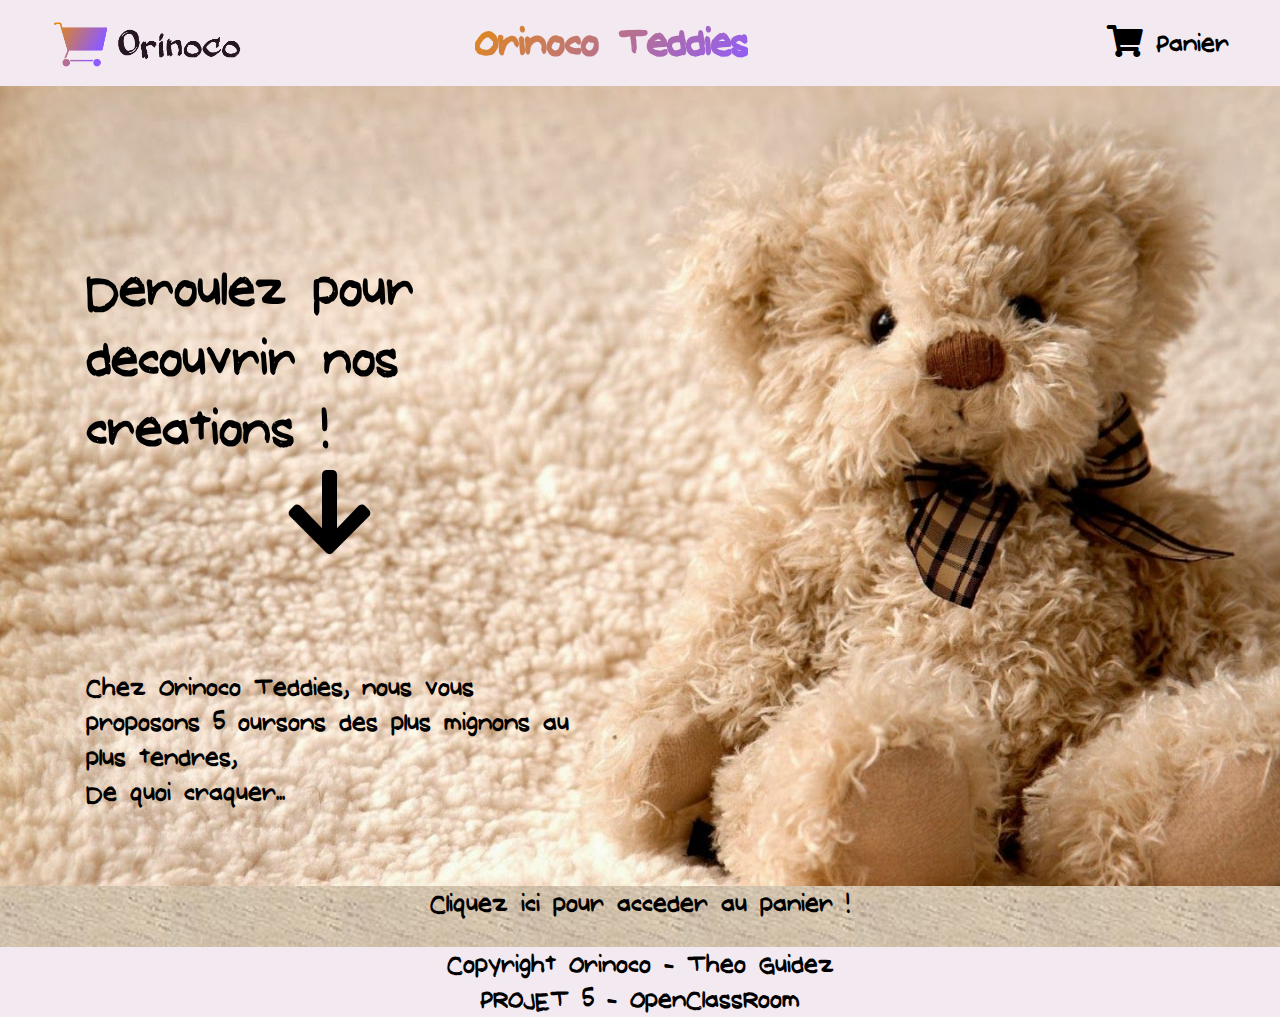
<file: index.html>
<!DOCTYPE html>
<html lang="fr">
    <head>
        <meta charset="utf-8">
        <meta name="viewport" content="width=device-witdh, initial-scale=1.0, viewport-fit=cover">
        <link rel="stylesheet" href="style.css">
        <link rel="stylesheet" href="fonts.css">
        <link href="fontawesome/css/all.css" rel="stylesheet">
        <link rel="shortcut icon" type="image/png" href="favicon.PNG">
        <title>Orinoco | Teddies | Home</title>
    </head>
    <body>
        <div id="background">
        <header>
            <img src="images/logo.png" id="logo" alt="logo">
            <h1>Orinoco Teddies</h1>
            <a href="panier.html" class="panier"><i class="fas fa-shopping-cart"></i>   Panier</a>
        </header>
        <section>
            <article class="banner">
                <div class="banner_text">
                <div class="index_title">Deroulez pour decouvrir nos creations !</div>
                <i class="fas fa-arrow-down"></i>
                <div>Chez Orinoco Teddies, nous vous proposons 5 oursons des plus mignons au plus tendres,<br>De quoi craquer...</div>
                </div>
            </article>
            <article class="bloc">
             <div id="bloc">            
             </div>
             <a href="panier.html" class="products">Cliquez ici pour acceder au panier !</a>
            </article>
        </section>
        <footer>
            <div>Copyright Orinoco - Theo Guidez</div>
            <div>PROJET 5 - OpenClassRoom</div>
        </footer>
        </div>
        <script type="text/javascript" src="js/request.js"></script>
        <script type="text/javascript" src="js/teddiesList.js"></script>
    </body>
</html>
</file>
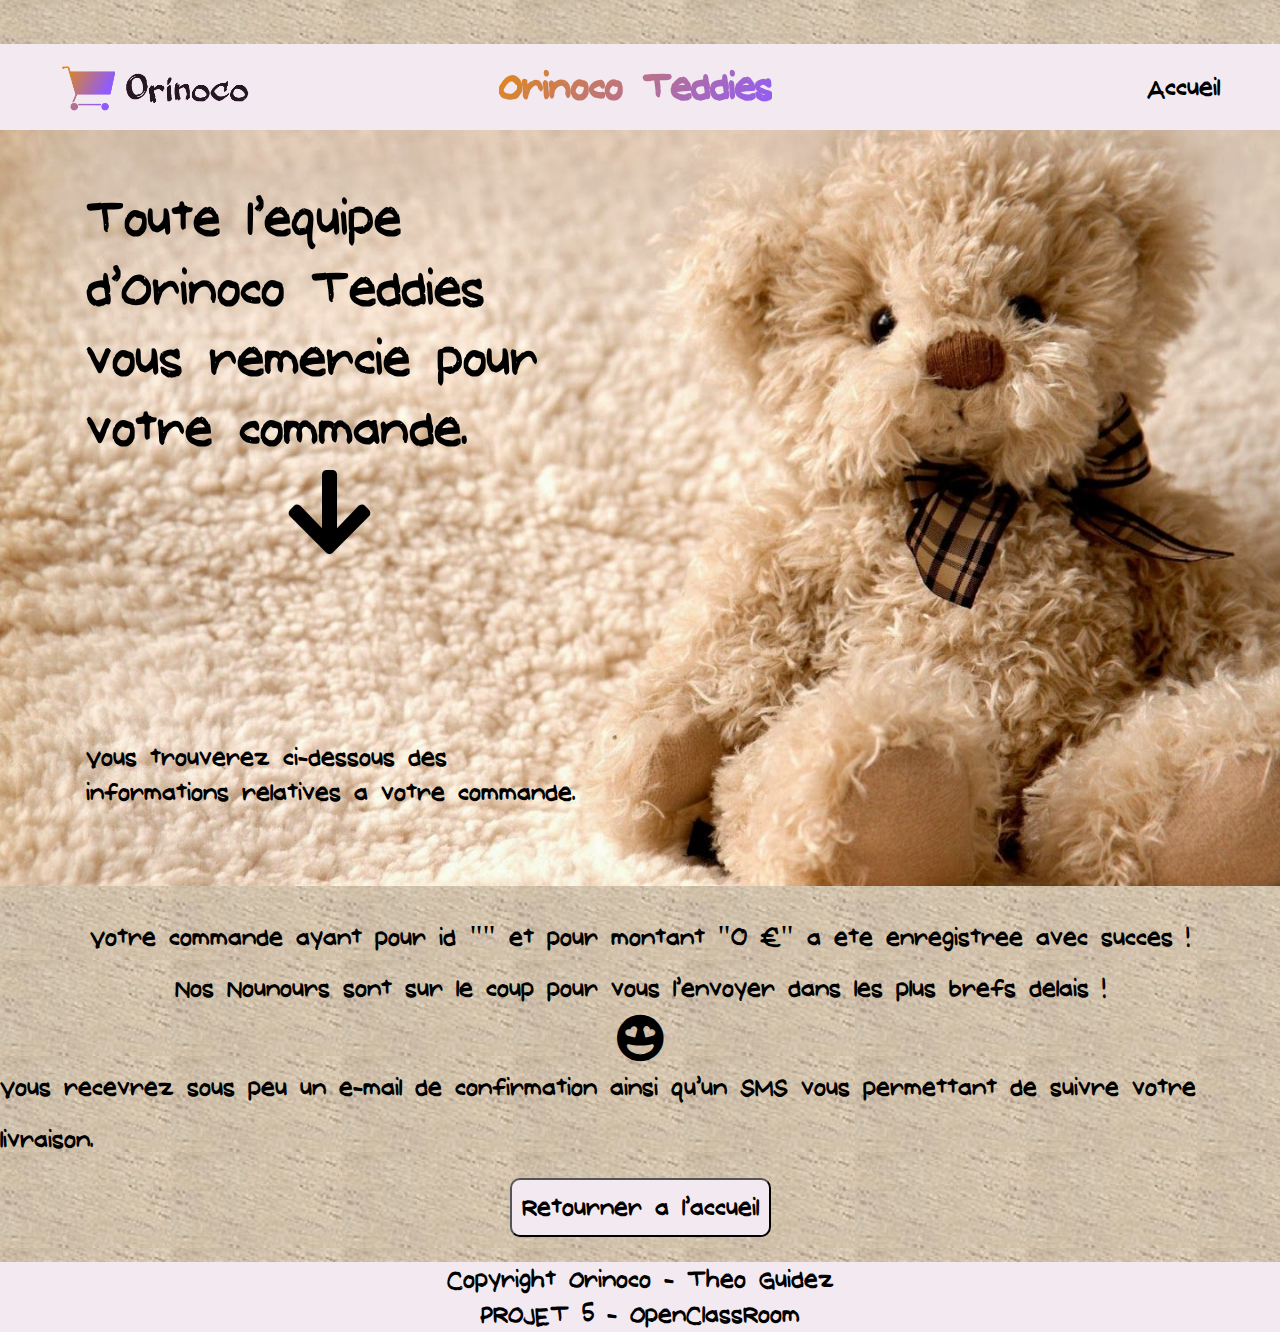
<file: confirmation.html>
<!DOCTYPE html>
<html lang="fr">
    <head>
        <meta charset="utf-8">
        <meta name="viewport" content="width=device-witdh, initial-scale=1.0, viewport-fit=cover">
        <link rel="stylesheet" href="style.css">
        <link rel="stylesheet" href="fonts.css">
        <link href="fontawesome/css/all.css" rel="stylesheet">
        <link rel="shortcut icon" type="image/png" href="favicon.PNG">
        <title>Orinoco | Teddies | Confirmation</title>
    </head>
    <body>
        <div id="background">
            <header>
                <img src="images/logo.png" id="logo" alt="logo">
                <h1>Orinoco Teddies</h1>
                <a href="index.html" class="panier">Accueil</a>
            </header>
            <section>
                <article class="banner">
                    <div class="banner_text">
                        <div class="index_title">Toute l'equipe d'Orinoco Teddies vous remercie pour votre commande.</div>
                        <i class="fas fa-arrow-down"></i>
                        <div>Vous trouverez ci-dessous des informations relatives a votre commande.</div>
                    </div>
                </article>
                <article class="confirmation_bloc">
                    
                    <div class="conf_text">
                        
                        <div>Votre commande ayant pour id "<span id="id_order"></span>" et pour montant "<span id="total_amount"></span>" a ete enregistree avec succes !</div>
                        <div>Nos Nounours sont sur le coup pour vous l'envoyer dans les plus brefs delais !</div>
                        <div>
                            <i class="fas fa-grin-hearts"></i>
                        </div>
                    </div>
                    <div>
                        <div>Vous recevrez sous peu un e-mail de confirmation ainsi qu'un SMS vous permettant de suivre votre livraison.</div>
                        
                        <div class="button_place">
                        <button class="button_home" onclick="window.location.href='index.html'">Retourner a l'accueil</button>
                        </div>
                    </div>
                </article>
            </section>
        </div>
        <footer>
            <div>Copyright Orinoco - Theo Guidez</div>
            <div>PROJET 5 - OpenClassRoom</div>
        </footer>
        <script src="js/conf.js"></script>
    </body>
</html>
</file>
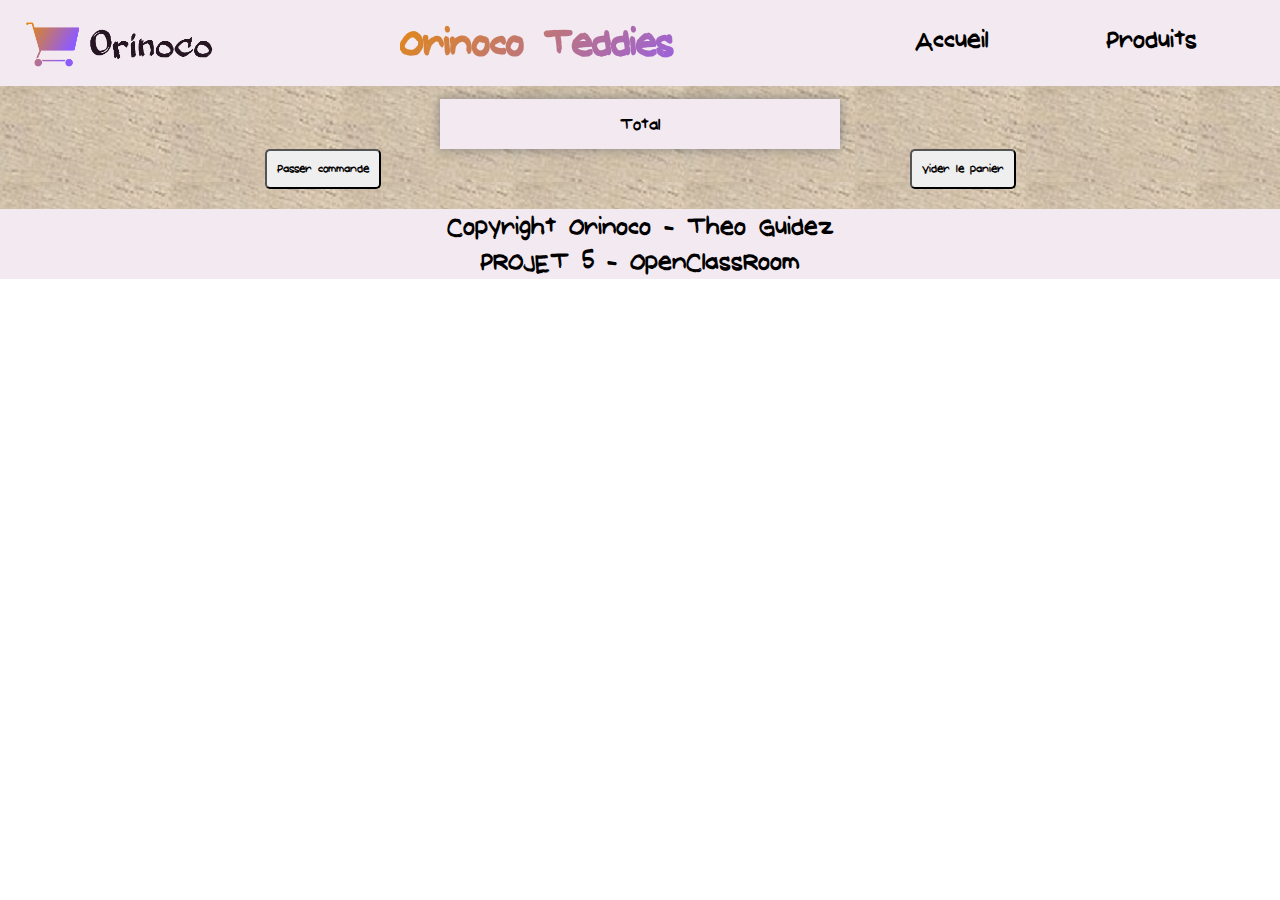
<file: panier.html>
<!DOCTYPE html>
<html lang="fr">
    <head>
        <meta charset="utf-8">
        <meta name="viewport" content="width=device-witdh, initial-scale=1.0, viewport-fit=cover">
        <link rel="stylesheet" href="style.css">
        <link rel="stylesheet" href="fonts.css">
        <link href="fontawesome/css/all.css" rel="stylesheet">
        <link rel="shortcut icon" type="image/png" href="favicon.PNG">
        <title>Orinoco | Teddies | Panier</title>
    </head>
    <body>
        <header>
            <img src="images/logo.png" id="logo" alt="logo">
            <div>
            <h1>Orinoco Teddies</h1>
            </div>
            <div class="hamburger_panier">
            <a href="index.html" class="accueil">Accueil</a>
            <a href="products.html" class="products">   Produits</a>
            </div>
            
        </header>
        <div id="background">
            <nav>
                <div id="showPriceBox">
                    <div id="showPrice">Total <span id="total_price"></span></div>
                </div>
            </nav>
            <section>
                <div id="bloc_0">
                    <div class="bg_panier">
                        
                      <div id="table_cart">
                        <div id="recap">

                        </div>
                      </div>

                        <div id="button">
                          <button id="commande" onclick="showCloseForm()">Passer commande</button>
                          <button id="empty_basket" class="vider" onclick="emptyCart()">Vider le panier</button>
                        </div>
                        
                        <section class="formulaire" id="form_order">
                          <div>
                              <h4>Remplissez le formulaire pour l'envoie de vos teddies !</h4>
                              <i class="fas fa-times-circle" onclick="showCloseForm()"></i>
          
                              <form id="formOrder">
                                  
                                  <label for="lastname"></label><input class="form-input" type="text" name="lastname" id="lastname" placeholder=" Ex: Mandela" pattern="[a-zA-Z]{3,}" required/>
                                  <label for="firstname"></label><input class="form-input" type="text" name="firstname" id="firstname" placeholder=" Ex: Nelson" pattern="[a-zA-Z]{3,}" required/>
                                  <label for="email"></label><input class="form-input" type="email" name="email" id="email" placeholder=" Ex: monmail@email.com" pattern="[a-z0-9._%+-]+@[a-z0-9.-]+\.[a-z]{2,}$" required/>
                                  <label for="tel"></label><input class="form-input" type="tel" name="tel" id="tel" placeholder=" Ex: 06.10.20.30.40" pattern="[0-9]{2,2}[0-9]{2,2}[0-9]{2,2}[0-9]{2,2}[0-9]{2,2}" required/>
                                  <label for="adress"></label><input class="form-input" type="text" name="adress" id="adress" placeholder=" Ex: 100 rue des girouettes" required/>
                                  <label for="postcode"></label><input class="form-input" type="text" name="postcode" id="postcode" placeholder=" Ex: 95000" pattern="[0-9]{5,5}" required/>
                                  <label for="city"></label><input class="form-input" type="text" name="city" id="city" placeholder=" Ex: Paris" pattern="[a-zA-Z]{2,16}" required/>
                                  <input type="submit" value="Valider" id="confirmOrder"/>
                              </form>
                          </div>
                      </section>

                    </div>
                </div>
            </section>
            <footer>
                <div>Copyright Orinoco - Theo Guidez</div>
                <div>PROJET 5 - OpenClassRoom</div>
                <script type="text/javascript" src="js/request.js"></script>
                <script type="text/javascript" src="js/panier.js"></script>
            </footer>
        </div>
    </body>
</html>
</file>
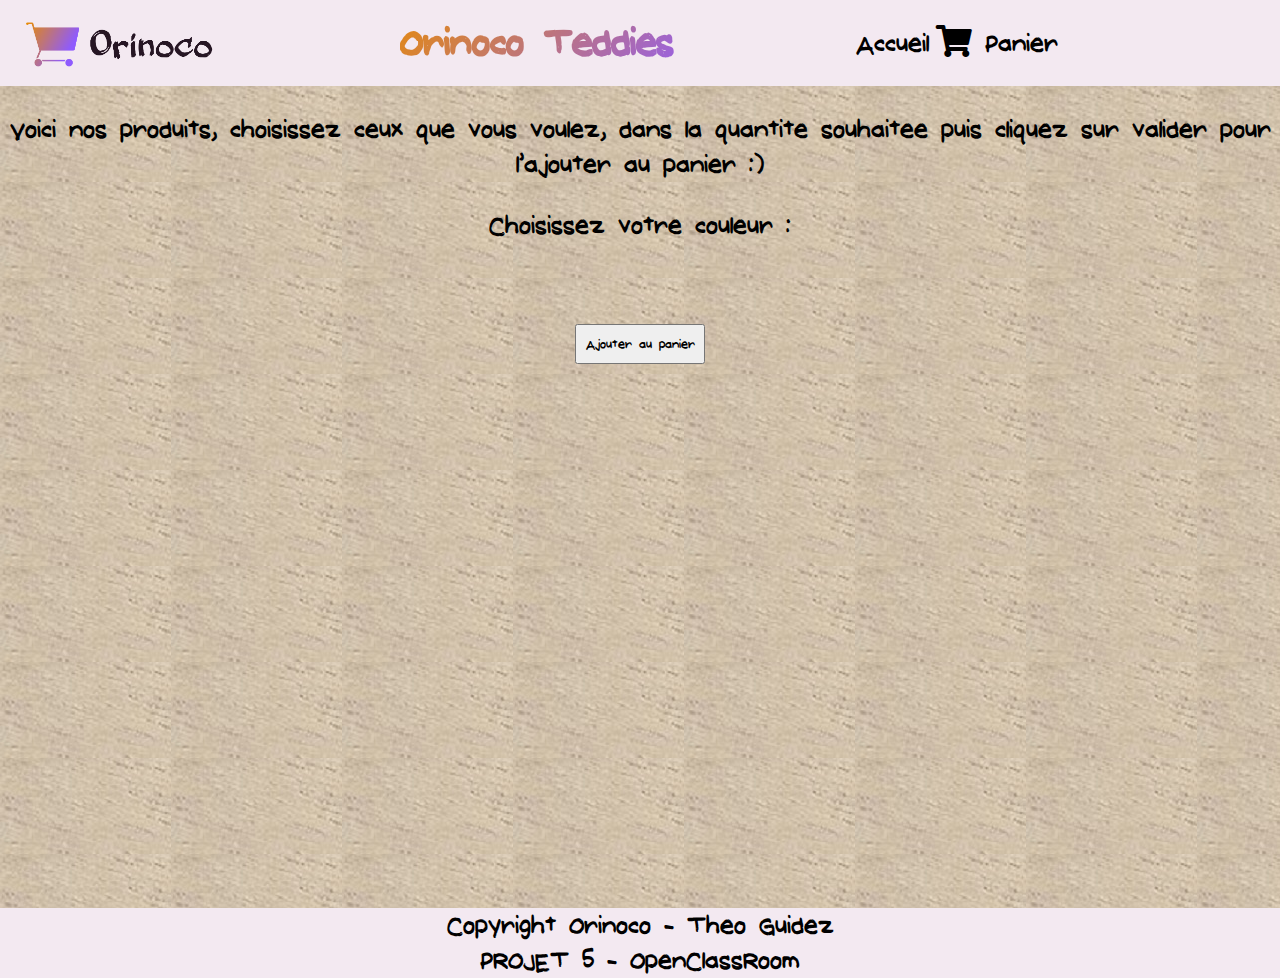
<file: products.html>
<!DOCTYPE html>
<html lang="fr">
    <head>
        <meta charset="utf-8">
        <meta name="viewport" content="width=device-witdh, initial-scale=1.0, viewport-fit=cover">
        <link rel="stylesheet" href="style.css">
        <link rel="stylesheet" href="fonts.css">
        <link href="fontawesome/css/all.css" rel="stylesheet">
        <link rel="shortcut icon" type="image/png" href="favicon.PNG">
        <title>Orinoco | Teddies | Products</title>
    </head>
    <body>
        <header>
            <img src="images/logo.png" id="logo" class="resp_logo" alt="logo">
            <div>
            <h1>Orinoco Teddies</h1>
            </div>
            <div class="hamburger">
            
            <a href="index.html" class="accueil">Accueil</a>
            <a href="panier.html" class="panier"><i class="fas fa-shopping-cart"></i>   Panier <span></span></a>
            
            </div>
            
        </header>
        <div id="background">
            <nav>
                
            </nav>
            <section>
                <div id="products_box">
                    <div class="introProducts">Voici nos produits, choisissez ceux que vous voulez, dans la quantite souhaitee puis cliquez sur valider pour l'ajouter au panier :)</div>
                    <article>
                        <div class="productsGestion">
                            <div id="bloc_0">
                                <div id="bloc_1">
                                    <section id="detailProduit">
                                        <div id="detailOption">
                                          <p class="choice_color">Choisissez votre couleur :</p>
                                          <div id="choix_option">

                                          </div>
                                        </div>
                                        <div class="addBasket">
                                            <a class="basket_button" href="index.html"><button class="ajout_panier"  onclick="addToCart()">Ajouter au panier</button></a>
                                        </div>
                                        
                                    </section>
                                </div>
                                
                            </div>
                        </div>
                    </article>
                </div>
            </section>
            <footer>
                <div>Copyright Orinoco - Theo Guidez</div>
                <div>PROJET 5 - OpenClassRoom</div>
                <script type="text/javascript" src="js/request.js"></script>
                <script type="text/javascript" src="js/products.js"></script>
                <script type="text/javascript" src="js/panier.js"></script>
            </footer>
        </div>
    </body>
</html>
</file>
<file: style.css>
* {
    margin: 0;
    padding: 0;
    font-family: 'meghansfont';
}
a {
    text-decoration: none;
}
h1 {
    margin-right: 20%;
    font-size: 3em;
    background-image: linear-gradient(135deg, #e38913, #8f5bfe);
    background-size: 100%;
    -webkit-background-clip: text;
    -webkit-text-fill-color: transparent;
    cursor: default;
}
.index_title {
  font-size: 2em;
}
h3 {
    font-size: 2.5em;
    margin-bottom: 10px;
}
header {
    background-color: #F3E9F1;
    display: flex;
    justify-content: space-around;
    align-items: center;
    position: sticky;
    top: 0;
    z-index: 2;
}
header div {
  min-width: 400px;
  margin-left: 0.6%;
}
footer {
    background-color: #F3E9F1;
    bottom: 0;
    position: relative;
    width: 100%;
    display: flex;
    flex-direction: column;
    justify-content: center;
    align-items: center;
    font-size: 2em;
}
#background {
    background-image: url(./images/background.jpg);
}
#teddiesList {
    display: flex;
    justify-content: space-around;
    margin-top: 1%;
}

.banner_text {
    font-size: 2em;
    width: 45%;
    display: block;
    padding-top: 10%;
}
.banner_text div {
    height: 200px;
    margin-left: 10%;
}
.banner_text div {
    height: 250px;
    display: flex;
    align-items: flex-end;
    margin-left: 15%;
}
.ours_name, .introProducts {
    font-size: 2em;
    text-align: center;
}
.introProducts {
    margin-top: 2%;
    margin-bottom: 2%;
}
.products {
    color: black;
    font-size: 2em;
    display: flex;
    justify-content: center;
    margin-bottom: 2%;
}
#showPriceBox {
    background-color: #F3E9F1;
    width: 400px;
    height: 50px;
    font-size: 1.4em;
    display: flex;
    justify-content: center;
    align-items: center;
    box-shadow: 0px 0px 10px 1px rgba(119, 119, 119, 0.75);
    margin-top: 1%;
}
nav {
    display: flex;
    justify-content: center;
}

.place_teddie {
    height: 650px;
}
#bloc_2 {
    display: flex;
}
.bloc_2_place {
    display: flex;
    flex-direction: column;
    margin-left: 6%;
    height: 650px;
    width: 600px;
}
.teddieName, .teddiePrice {
    font-size: 2em;
}
.teddieName, .teddiePrice, .number-input, .addtoBasket {
    margin-top: 15%;
}
#bloc_1 {
  height: 700px;
  width: auto;
  display: flex;
  flex-direction: column;
  align-items: center;
}
.img_zoom {

  transition: 1s;
  cursor: zoom-in;
}
.img_zoom:hover {
  width: 30%;
  height: 60%;
}
.choice_color {
  font-size: 2em;
}
#choix_option {
  display: flex;
  justify-content: center;
  margin-top: 12%;
}
#mySelect {
  font-size: 2em;
}
.addBasket {
  display: flex;
  justify-content: center;
  margin-top: 15%;
}
#ajout_panier {
  font-size: 1.6em;
  width: 80%;
}
#bloc_1 h3 {
  margin-top: 1.5%;
}
.teddie_price, .teddie_resume {
  font-size: 2em;
  margin-top: 2%;
}
.confirmation_bloc {
  font-size: 2em;
  display: flex;
  flex-direction: column;
  align-items: center;
  margin-top: 2%;
  line-height: 1.6em;
}
.button_home {
  font-size: 1em;
  margin-top: 1%;
  margin-bottom: 2%;
  padding: 10px;
  border-radius: 10px;
  background-color: #F3E9F1;
  transition: 0.7s;
}
.button_home:hover {
  background-color: white;
  border: 1px solid black;
}
.button_place {
  display: flex;
  justify-content: center;
}
.conf_text div {
  display: flex;
  justify-content: center;
  flex-wrap: wrap;
}
.text_icon {
  height: 150px;
}
.fa-grin-hearts {
 font-size: 1.5em;
}
.table {
  border: 2px solid black;
  margin-right: auto;
  margin-left: auto;
  margin-top: 2%;
  margin-bottom: 2%;
  padding: 50px;
  width: 80%;
  display: flex;
}
.product_summary {
  display: flex;
  width: 100%;
}
.prix_panier {
  display: flex;
  flex-direction:column;
  justify-content: center;
  margin: auto;
  font-size: 2em;
}
.quantity_cursor {
  margin: auto;
}
.quantity_cursor td {
  padding: 10px;
}
#empty_basket, #commande {
  padding: 10px;
  border-radius: 5px;
  font-size: 15px;
  transition: 0.4s;
  margin: auto auto 20px auto;
}
#empty_basket:hover, #commande:hover {
  color: #e38913;
  font-size: 17px;
}
#button {
  width: 100%;
  display: flex;
  justify-content: center;
}
.show {
  display: block;
}
.hide {
  display: none;
}
.formulaire {
  display: none;
}
.form_show {
  display: block;
  z-index: 1;
  position: fixed;
  top: 0;
  bottom: 0;
  left: 0;
  right: 0;
  background-color:rgb(70 66 63 / 50%);
  display: flex;
  flex-direction: column;
  align-items: center;
  justify-content: center;
}
.form_show div {
  box-sizing: border-box;
  padding: 10px 0 10px 0;
  box-shadow: 0px 0px 13px 0px rgba(0, 0, 0, 0.4);
  background-color: #fff;
  width: 70%;
  display: flex;
  flex-direction: column;
  align-items: center;
  justify-content: center;
  position: relative;
  font-size: 1.6em;
  border-radius: 20px;
  top: 2%;
}
.form_show div form input {
  width: 80%;
  margin-bottom: 15px;
  line-height: 30px;
  border: 1px solid #66385d;
  font-family: "Roboto", sans-serif;
  font-size: 15px;
  font-weight: 400;
  color: #000;
  border-radius: 3px;
  margin: 2% 10% 2% 10%;
}
.form_show div i {
  position: absolute;
  top: 10px;
  right: 10px;
  font-size: 30px;
}
.fa-times-circle{
  cursor: pointer;
  transition: 0.4s;
}
.fa-times-circle:hover {
  color: red;
}
.table i {
  font-size: 30px;
}
.ajout_panier {
  min-height: 40px;
  min-width: 130px;
  font-size: 1em;
}
/* PAGE INDEX ELEMENT */
.product_card {
  border : 2px solid black;
  margin-top: 1%;
  display: flex;
  justify-content: center;
}
.product_card p {
  font-size: 1.8em;
  display: flex;
  justify-content: center;
  align-items: flex-end;
  height: 100px;
}
.description {
  margin-left: 5%;
}
.product_card a {
  font-size: 2em;
  display: flex;
  justify-content: center;
  color: black;
  transition: 0.4s ease-in-out;
}
.product_card a:hover {
  scale: 1.2;
}
/* PAGE PANIER */


  .btn:hover {
    background-color: #45a049;
  }
  

  
/* INPUT NOMBRE TEDDIES */
input[type="number"] {
    -webkit-appearance: textfield;
    -moz-appearance: textfield;
    appearance: textfield;
  }
  
  input[type=number]::-webkit-inner-spin-button,
  input[type=number]::-webkit-outer-spin-button {
    -webkit-appearance: none;
  }
  
  .number-input {
    border: 0;
    display: inline-flex;
  }
  
  .number-input,
  .number-input * {
    box-sizing: border-box;
  }
  
  .number-input button {
    outline:none;
    -webkit-appearance: none;
    background-color: transparent;
    border: none;
    align-items: center;
    justify-content: center;
    width: 3rem;
    height: 3rem;
    cursor: pointer;
    margin: 0;
    position: relative;
    box-shadow: 0px 0px 1px #474747;
    border-radius: 50%;
  }
  
  .number-input button:before,
  .number-input button:after {
    display: inline-block;
    position: absolute;
    content: '';
    width: 1rem;
    height: 2px;
    background-color: #212121;
    transform: translate(-50%, -50%);
  }
  .number-input button.plus:after {
    transform: translate(-50%, -50%) rotate(90deg);
  }
  
  .number-input input[type=number] {
    font-family: sans-serif;
    max-width: 5rem;
    padding: .5rem;
    border: none;
    border-width: 0 2px;
    font-size: 2rem;
    height: 3rem;
    font-weight: bold;
    text-align: center;
    color:#9be3df;
  }

/* Images */
#logo {
    width: 15%;
    margin-right: 10%;
}
.panier, .accueil {
    font-size: 2em;
    color: black;
}
.banner {
    background-image: url("./images/banner.jpg");
    background-size: cover;
    height: 800px;
}
.fa-arrow-down {
    font-size: 3em;
    margin-left: 50%;
}
.hamburger_panier {
  display: flex;
  justify-content: space-around;
}
/* Animations */
.accueil, .products, .panier {
    transition: all 0.4s ease-in-out;
}
.accueil:hover, .products:hover, .panier:hover, h3 {
    background-image: linear-gradient(135deg, #e38913, #8f5bfe);
    background-size: 100%;
    -webkit-background-clip: text;
    -webkit-text-fill-color: transparent;
    }
/* RESPONSIVE */ 
@media only screen and (min-width: 628px) and (max-width: 1100px) {
  section .banner {
    background-image: url("./images/bg_responsive.PNG");
    background-position: center;
  }
  header {
    min-height: 130px;
    display: flex;
    justify-content: space-around;
  }
  .panier {
    margin-right: 1%;
    min-width: 130px;
  }
  h1 {
    text-align: center;
  }
  #logo {
    min-width: 25%;
  }
  .banner_text {
    min-width: 600px;
  }
  .teddie_resume {
    text-align: center;
  }
  .resp_logo {
    display: none;
  }
  .hamburger_panier {
    display: flex;
    flex-direction: column;
    justify-content: center;
    align-items: center;
    min-width: 80px;
  }
  .img_zoom:hover {
    height: 50%;
    width: 50%;
  }
}
@media only screen and (max-width: 800px) {
  section .product_card {
    display: flex;
    flex-direction: column;
    justify-content: center;
    align-items: center;
    text-align: center;
  }
  .description {
    margin-left: auto;
  }
  .product_card img, .product_card a {
    margin-top: 3%;
  }
  .product_card a {
    margin-bottom: 2%;;
  }
  .hamburger {
    min-width: 100px;
    display: flex;
    flex-direction: column;
    }
    .resp_logo {
      display: none;
    }
    header {
      min-height: 130px;
    }
    header div {
      min-width: 200px;
    }
}
@media only screen and (max-width: 627px) {
  #logo {
    display: none;
  }
  .banner_text {
    min-width: 400px;
  }
  .product_card .description {
    margin-top: 10%;
  }
  .img_zoom:hover {
    height: 100%;
    width: auto;
  }
}
@media only screen and (max-width: 333px) {
  .product_card .description {
    margin-top: 4em;
  }
}
@media only screen and (max-width: 927px) {
  .product_summary {
    display: flex;
    flex-direction: column;
    justify-content: center;
    align-items: center;
  }
  .product_summary h3 {
    text-align: center;
  }
  h4 {
    font-size: 1em;
    max-width: 400px;
  }
}
@media only screen and (max-width: 689px) {
  h4 {
    max-width: 150px;
  }
}
</file>
<file: fonts.css>
@font-face {
    font-family: 'meghansfont';
    src: url('fonts/meghansfont.ttf');
}
</file>
